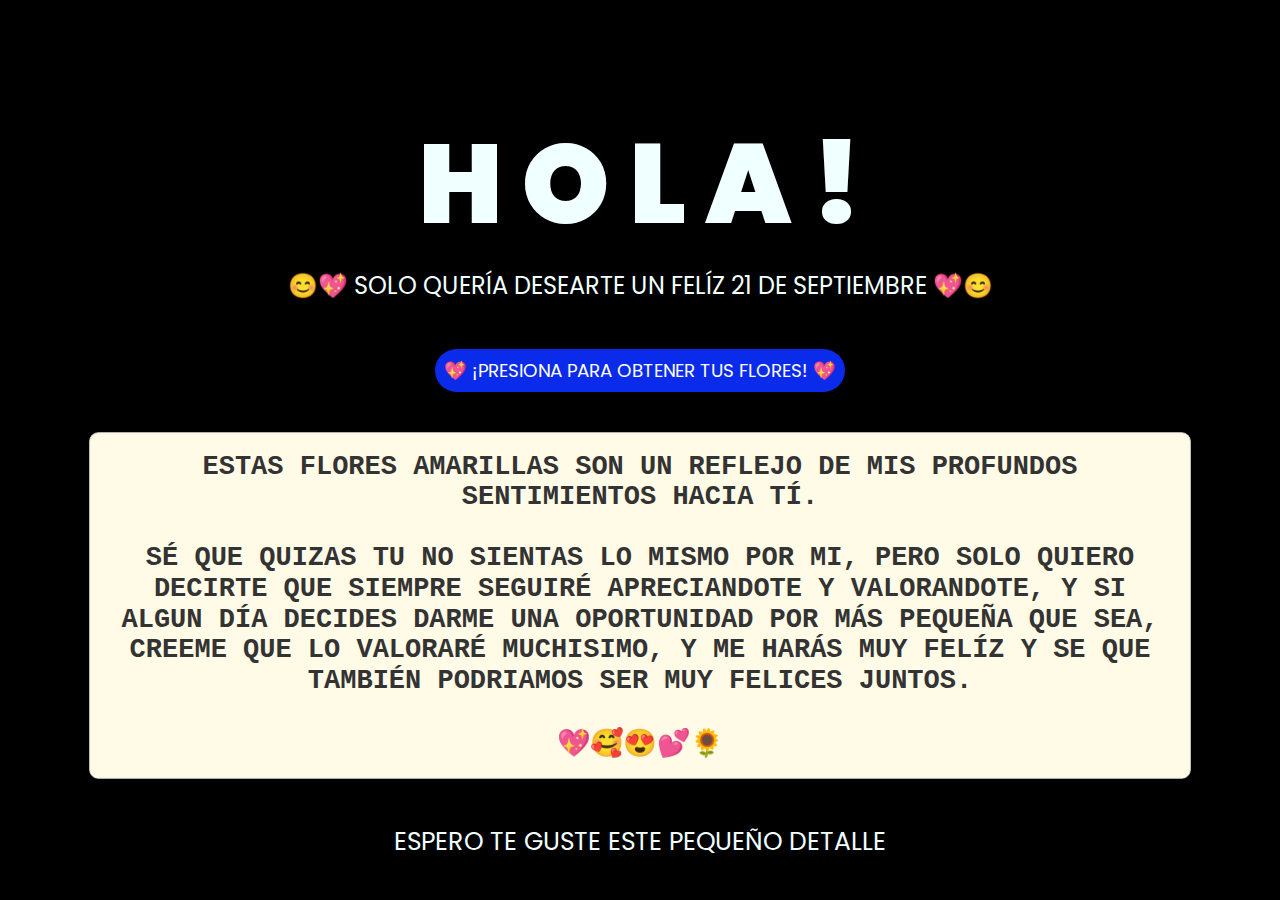
<file: index.html>
<!DOCTYPE html>
<html lang="es">

<head>
    <meta charset="UTF-8">
    <meta http-equiv="X-UA-Compatible" content="IE=edge">
    <meta name="viewport" content="width=device-width, initial-scale=1.0">
    <link rel="stylesheet" href="css/style.css">
    <link rel="icon" href="img/flowers.png" type="image/x-icon">
    <title>Flowers</title>
</head>

<body>
    <div class="greetings">
        <span>H</span>
        <span>o</span>
        <span>l</span>
        <span>a</span>
        <span>!</span>
    </div>
    <div class="description">
        <span>😊💖 Solo Quería Desearte Un Felíz 21 De Septiembre 💖😊</span>
    </div>
    <br />
    <div class="button">
        <button class="botones">
            <a href="pagsec/flower.html" class="text-button" style="color: #fff;">💖 ¡Presiona Para Obtener Tus Flores! 💖</a>
        </button>
    </div>

    
    <p class="texto">
      Estas Flores Amarillas Son Un Reflejo De Mis Profundos Sentimientos
      Hacia Tí.
      <br /><br />
      Sé Que Quizas Tu No Sientas Lo Mismo Por Mi, Pero Solo Quiero Decirte
      Que Siempre Seguiré Apreciandote Y Valorandote, Y Si Algun Día Decides
      Darme Una Oportunidad Por Más Pequeña Que Sea, Creeme Que Lo Valoraré
      Muchisimo, Y Me Harás Muy Felíz Y Se Que También Podriamos Ser Muy
      Felices Juntos.
      <br /><br />
      💖🥰😍💕🌻
    </p>
    <!-- Créditos -->
    <div class="credits">
        <p>Espero Te Guste Este Pequeño Detalle</p>
    </div>
</body>

</html>
</file>
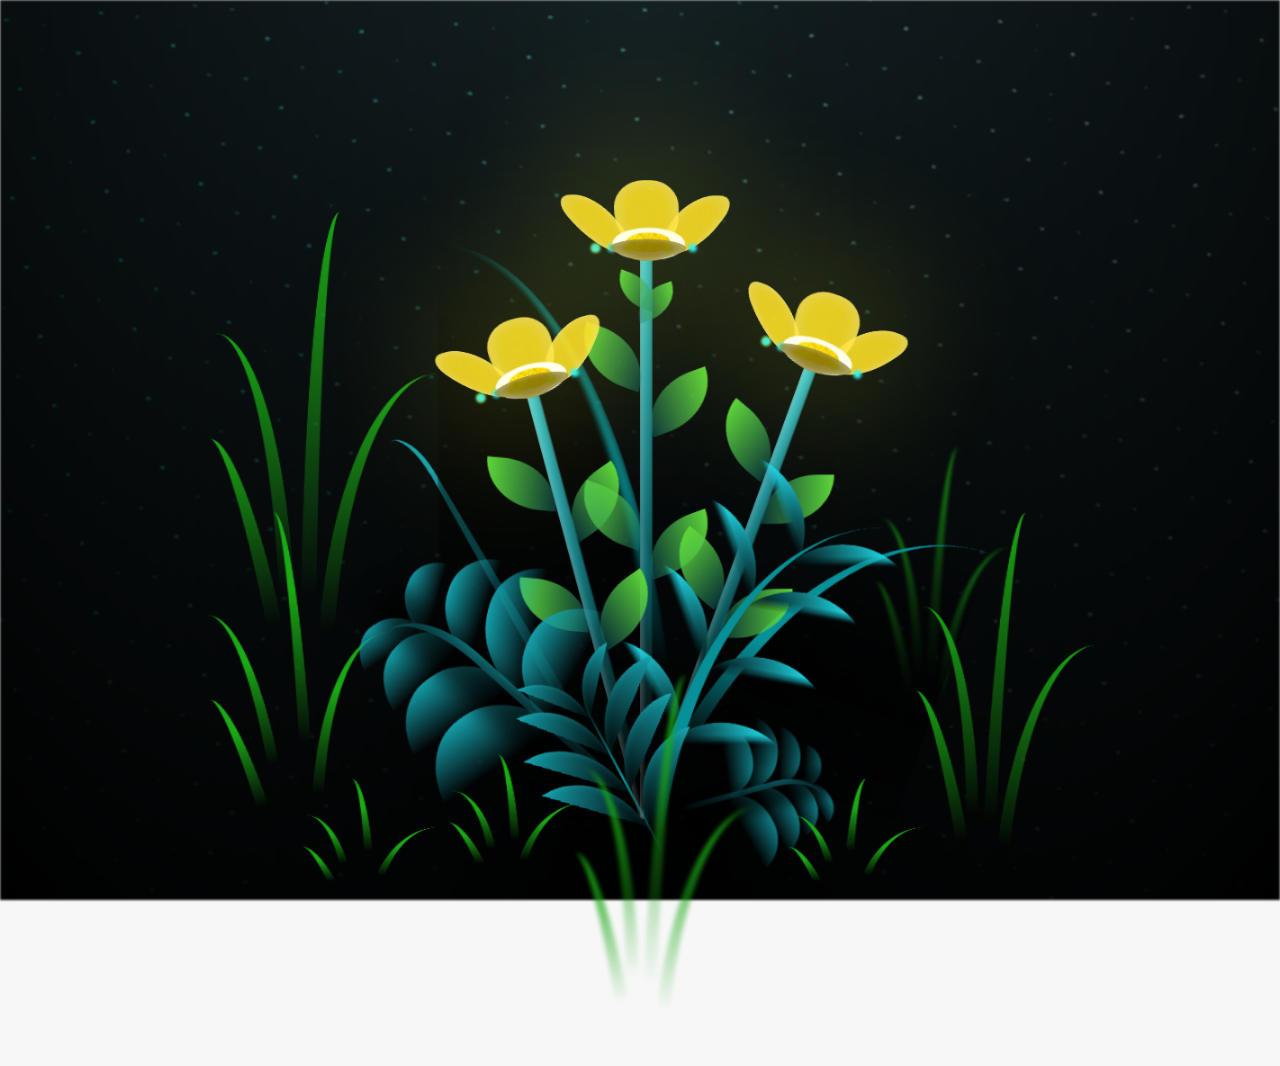
<file: flower.html>
<!DOCTYPE html>
<html lang="es">
  <head>
    <meta charset="UTF-8" />
    <meta http-equiv="X-UA-Compatible" content="IE=edge" />
    <meta name="viewport" content="width=device-width, initial-scale=1.0" />
    <link rel="stylesheet" href="css/main.css" />
    <link rel="icon" href="img/flowers.png" type="image/x-icon" />
    <title>Flowers</title>
  </head>
  <body class="container">
    <audio src="sound/ChristianBasso&HaienQiu-Flowers.mp3" autoplay></audio>
    <div id="lyrics"></div>
      <h1 class="titulo">
        Estas Flores Son Para Ti 💖🥰😍💕🌻
      </h1>
    <div class="night"></div>
    <div class="flowers">
      <div class="flower flower--1">
        <div class="flower__leafs flower__leafs--1">
          <div class="flower__leaf flower__leaf--1"></div>
          <div class="flower__leaf flower__leaf--2"></div>
          <div class="flower__leaf flower__leaf--3"></div>
          <div class="flower__leaf flower__leaf--4"></div>
          <div class="flower__white-circle"></div>

          <div class="flower__light flower__light--1"></div>
          <div class="flower__light flower__light--2"></div>
          <div class="flower__light flower__light--3"></div>
          <div class="flower__light flower__light--4"></div>
          <div class="flower__light flower__light--5"></div>
          <div class="flower__light flower__light--6"></div>
          <div class="flower__light flower__light--7"></div>
          <div class="flower__light flower__light--8"></div>
        </div>
        <div class="flower__line">
          <div class="flower__line__leaf flower__line__leaf--1"></div>
          <div class="flower__line__leaf flower__line__leaf--2"></div>
          <div class="flower__line__leaf flower__line__leaf--3"></div>
          <div class="flower__line__leaf flower__line__leaf--4"></div>
          <div class="flower__line__leaf flower__line__leaf--5"></div>
          <div class="flower__line__leaf flower__line__leaf--6"></div>
        </div>
      </div>

      <div class="flower flower--2">
        <div class="flower__leafs flower__leafs--2">
          <div class="flower__leaf flower__leaf--1"></div>
          <div class="flower__leaf flower__leaf--2"></div>
          <div class="flower__leaf flower__leaf--3"></div>
          <div class="flower__leaf flower__leaf--4"></div>
          <div class="flower__white-circle"></div>

          <div class="flower__light flower__light--1"></div>
          <div class="flower__light flower__light--2"></div>
          <div class="flower__light flower__light--3"></div>
          <div class="flower__light flower__light--4"></div>
          <div class="flower__light flower__light--5"></div>
          <div class="flower__light flower__light--6"></div>
          <div class="flower__light flower__light--7"></div>
          <div class="flower__light flower__light--8"></div>
        </div>
        <div class="flower__line">
          <div class="flower__line__leaf flower__line__leaf--1"></div>
          <div class="flower__line__leaf flower__line__leaf--2"></div>
          <div class="flower__line__leaf flower__line__leaf--3"></div>
          <div class="flower__line__leaf flower__line__leaf--4"></div>
        </div>
      </div>

      <div class="flower flower--3">
        <div class="flower__leafs flower__leafs--3">
          <div class="flower__leaf flower__leaf--1"></div>
          <div class="flower__leaf flower__leaf--2"></div>
          <div class="flower__leaf flower__leaf--3"></div>
          <div class="flower__leaf flower__leaf--4"></div>
          <div class="flower__white-circle"></div>

          <div class="flower__light flower__light--1"></div>
          <div class="flower__light flower__light--2"></div>
          <div class="flower__light flower__light--3"></div>
          <div class="flower__light flower__light--4"></div>
          <div class="flower__light flower__light--5"></div>
          <div class="flower__light flower__light--6"></div>
          <div class="flower__light flower__light--7"></div>
          <div class="flower__light flower__light--8"></div>
        </div>
        <div class="flower__line">
          <div class="flower__line__leaf flower__line__leaf--1"></div>
          <div class="flower__line__leaf flower__line__leaf--2"></div>
          <div class="flower__line__leaf flower__line__leaf--3"></div>
          <div class="flower__line__leaf flower__line__leaf--4"></div>
        </div>
      </div>

      <div class="grow-ans" style="--d: 1.2s">
        <div class="flower__g-long">
          <div class="flower__g-long__top"></div>
          <div class="flower__g-long__bottom"></div>
        </div>
      </div>

      <div class="growing-grass">
        <div class="flower__grass flower__grass--1">
          <div class="flower__grass--top"></div>
          <div class="flower__grass--bottom"></div>
          <div class="flower__grass__leaf flower__grass__leaf--1"></div>
          <div class="flower__grass__leaf flower__grass__leaf--2"></div>
          <div class="flower__grass__leaf flower__grass__leaf--3"></div>
          <div class="flower__grass__leaf flower__grass__leaf--4"></div>
          <div class="flower__grass__leaf flower__grass__leaf--5"></div>
          <div class="flower__grass__leaf flower__grass__leaf--6"></div>
          <div class="flower__grass__leaf flower__grass__leaf--7"></div>
          <div class="flower__grass__leaf flower__grass__leaf--8"></div>
          <div class="flower__grass__overlay"></div>
        </div>
      </div>

      <div class="growing-grass">
        <div class="flower__grass flower__grass--2">
          <div class="flower__grass--top"></div>
          <div class="flower__grass--bottom"></div>
          <div class="flower__grass__leaf flower__grass__leaf--1"></div>
          <div class="flower__grass__leaf flower__grass__leaf--2"></div>
          <div class="flower__grass__leaf flower__grass__leaf--3"></div>
          <div class="flower__grass__leaf flower__grass__leaf--4"></div>
          <div class="flower__grass__leaf flower__grass__leaf--5"></div>
          <div class="flower__grass__leaf flower__grass__leaf--6"></div>
          <div class="flower__grass__leaf flower__grass__leaf--7"></div>
          <div class="flower__grass__leaf flower__grass__leaf--8"></div>
          <div class="flower__grass__overlay"></div>
        </div>
      </div>

      <div class="grow-ans" style="--d: 2.4s">
        <div class="flower__g-right flower__g-right--1">
          <div class="leaf"></div>
        </div>
      </div>

      <div class="grow-ans" style="--d: 2.8s">
        <div class="flower__g-right flower__g-right--2">
          <div class="leaf"></div>
        </div>
      </div>

      <div class="grow-ans" style="--d: 2.8s">
        <div class="flower__g-front">
          <div
            class="flower__g-front__leaf-wrapper flower__g-front__leaf-wrapper--1"
          >
            <div class="flower__g-front__leaf"></div>
          </div>
          <div
            class="flower__g-front__leaf-wrapper flower__g-front__leaf-wrapper--2"
          >
            <div class="flower__g-front__leaf"></div>
          </div>
          <div
            class="flower__g-front__leaf-wrapper flower__g-front__leaf-wrapper--3"
          >
            <div class="flower__g-front__leaf"></div>
          </div>
          <div
            class="flower__g-front__leaf-wrapper flower__g-front__leaf-wrapper--4"
          >
            <div class="flower__g-front__leaf"></div>
          </div>
          <div
            class="flower__g-front__leaf-wrapper flower__g-front__leaf-wrapper--5"
          >
            <div class="flower__g-front__leaf"></div>
          </div>
          <div
            class="flower__g-front__leaf-wrapper flower__g-front__leaf-wrapper--6"
          >
            <div class="flower__g-front__leaf"></div>
          </div>
          <div
            class="flower__g-front__leaf-wrapper flower__g-front__leaf-wrapper--7"
          >
            <div class="flower__g-front__leaf"></div>
          </div>
          <div
            class="flower__g-front__leaf-wrapper flower__g-front__leaf-wrapper--8"
          >
            <div class="flower__g-front__leaf"></div>
          </div>
          <div class="flower__g-front__line"></div>
        </div>
      </div>

      <div class="grow-ans" style="--d: 3.2s">
        <div class="flower__g-fr">
          <div class="leaf"></div>
          <div class="flower__g-fr__leaf flower__g-fr__leaf--1"></div>
          <div class="flower__g-fr__leaf flower__g-fr__leaf--2"></div>
          <div class="flower__g-fr__leaf flower__g-fr__leaf--3"></div>
          <div class="flower__g-fr__leaf flower__g-fr__leaf--4"></div>
          <div class="flower__g-fr__leaf flower__g-fr__leaf--5"></div>
          <div class="flower__g-fr__leaf flower__g-fr__leaf--6"></div>
          <div class="flower__g-fr__leaf flower__g-fr__leaf--7"></div>
          <div class="flower__g-fr__leaf flower__g-fr__leaf--8"></div>
        </div>
      </div>

      <div class="long-g long-g--0">
        <div class="grow-ans" style="--d: 3s">
          <div class="leaf leaf--0"></div>
        </div>
        <div class="grow-ans" style="--d: 2.2s">
          <div class="leaf leaf--1"></div>
        </div>
        <div class="grow-ans" style="--d: 3.4s">
          <div class="leaf leaf--2"></div>
        </div>
        <div class="grow-ans" style="--d: 3.6s">
          <div class="leaf leaf--3"></div>
        </div>
      </div>

      <div class="long-g long-g--1">
        <div class="grow-ans" style="--d: 3.6s">
          <div class="leaf leaf--0"></div>
        </div>
        <div class="grow-ans" style="--d: 3.8s">
          <div class="leaf leaf--1"></div>
        </div>
        <div class="grow-ans" style="--d: 4s">
          <div class="leaf leaf--2"></div>
        </div>
        <div class="grow-ans" style="--d: 4.2s">
          <div class="leaf leaf--3"></div>
        </div>
      </div>

      <div class="long-g long-g--2">
        <div class="grow-ans" style="--d: 4s">
          <div class="leaf leaf--0"></div>
        </div>
        <div class="grow-ans" style="--d: 4.2s">
          <div class="leaf leaf--1"></div>
        </div>
        <div class="grow-ans" style="--d: 4.4s">
          <div class="leaf leaf--2"></div>
        </div>
        <div class="grow-ans" style="--d: 4.6s">
          <div class="leaf leaf--3"></div>
        </div>
      </div>

      <div class="long-g long-g--3">
        <div class="grow-ans" style="--d: 4s">
          <div class="leaf leaf--0"></div>
        </div>
        <div class="grow-ans" style="--d: 4.2s">
          <div class="leaf leaf--1"></div>
        </div>
        <div class="grow-ans" style="--d: 3s">
          <div class="leaf leaf--2"></div>
        </div>
        <div class="grow-ans" style="--d: 3.6s">
          <div class="leaf leaf--3"></div>
        </div>
      </div>

      <div class="long-g long-g--4">
        <div class="grow-ans" style="--d: 4s">
          <div class="leaf leaf--0"></div>
        </div>
        <div class="grow-ans" style="--d: 4.2s">
          <div class="leaf leaf--1"></div>
        </div>
        <div class="grow-ans" style="--d: 3s">
          <div class="leaf leaf--2"></div>
        </div>
        <div class="grow-ans" style="--d: 3.6s">
          <div class="leaf leaf--3"></div>
        </div>
      </div>

      <div class="long-g long-g--5">
        <div class="grow-ans" style="--d: 4s">
          <div class="leaf leaf--0"></div>
        </div>
        <div class="grow-ans" style="--d: 4.2s">
          <div class="leaf leaf--1"></div>
        </div>
        <div class="grow-ans" style="--d: 3s">
          <div class="leaf leaf--2"></div>
        </div>
        <div class="grow-ans" style="--d: 3.6s">
          <div class="leaf leaf--3"></div>
        </div>
      </div>

      <div class="long-g long-g--6">
        <div class="grow-ans" style="--d: 4.2s">
          <div class="leaf leaf--0"></div>
        </div>
        <div class="grow-ans" style="--d: 4.4s">
          <div class="leaf leaf--1"></div>
        </div>
        <div class="grow-ans" style="--d: 4.6s">
          <div class="leaf leaf--2"></div>
        </div>
        <div class="grow-ans" style="--d: 4.8s">
          <div class="leaf leaf--3"></div>
        </div>
      </div>

      <div class="long-g long-g--7">
        <div class="grow-ans" style="--d: 3s">
          <div class="leaf leaf--0"></div>
        </div>
        <div class="grow-ans" style="--d: 3.2s">
          <div class="leaf leaf--1"></div>
        </div>
        <div class="grow-ans" style="--d: 3.5s">
          <div class="leaf leaf--2"></div>
        </div>
        <div class="grow-ans" style="--d: 3.6s">
          <div class="leaf leaf--3"></div>
        </div>
      </div>
    </div>
    <script src="anim.js"></script>
    <script src="main.js"></script>
  </body>
</html>
</file>
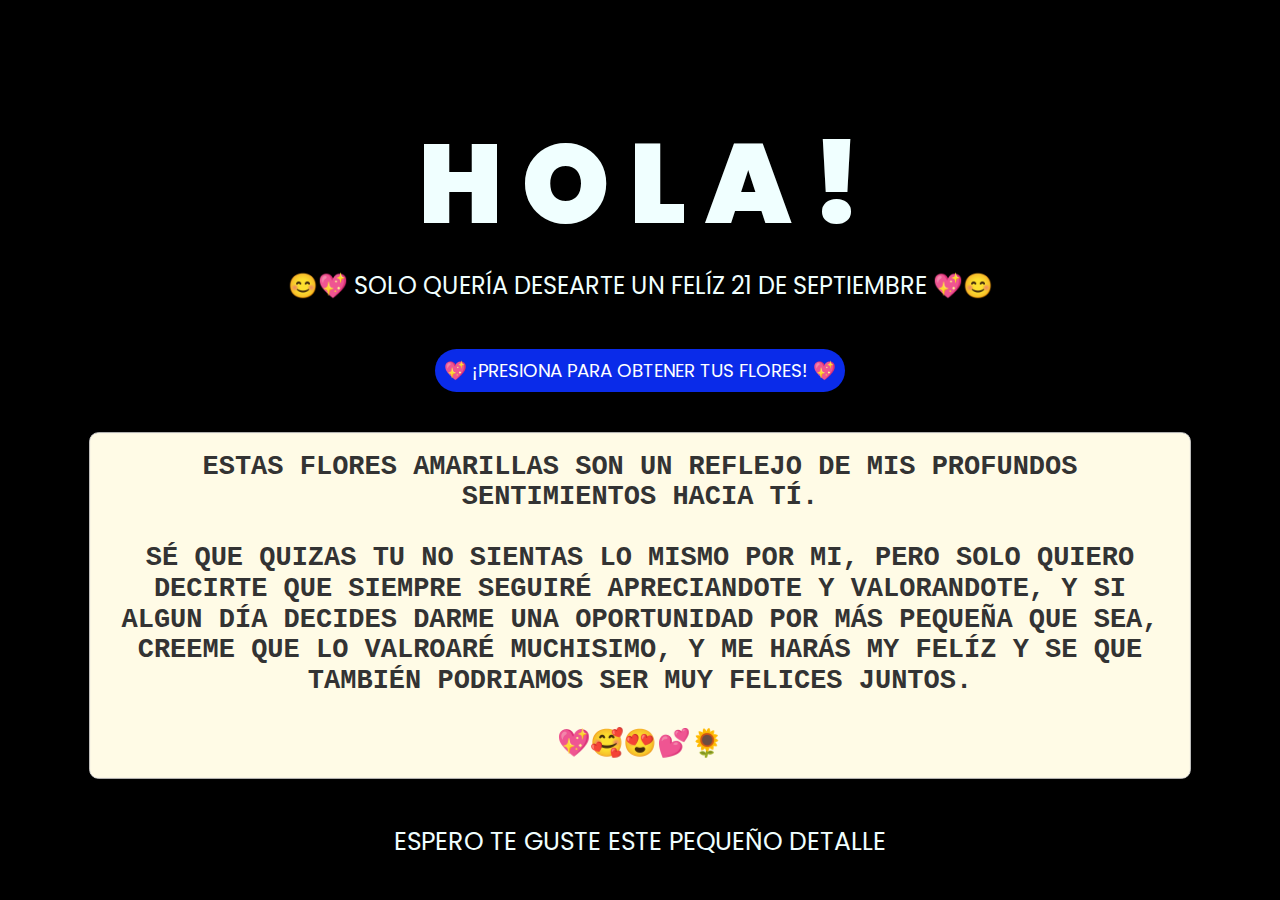
<file: main.html>
<!DOCTYPE html>
<html lang="es">

<head>
    <meta charset="UTF-8">
    <meta http-equiv="X-UA-Compatible" content="IE=edge">
    <meta name="viewport" content="width=device-width, initial-scale=1.0">
    <link rel="stylesheet" href="css/style.css">
    <link rel="icon" href="img/flowers.png" type="image/x-icon">
    <title>Flowers</title>
</head>

<body>
    <div class="greetings">
        <span>H</span>
        <span>o</span>
        <span>l</span>
        <span>a</span>
        <span>!</span>
    </div>
    <div class="description">
        <span>😊💖 Solo Quería Desearte Un Felíz 21 De Septiembre 💖😊</span>
    </div>
    <br />
    <div class="button">
        <button class="botones">
            <a href="flower.html" class="text-button" style="color: #fff;">💖 ¡Presiona Para Obtener Tus Flores! 💖</a>
        </button>
    </div>

    
    <p class="texto">
      Estas Flores Amarillas Son Un Reflejo De Mis Profundos Sentimientos
      Hacia Tí.
      <br /><br />
      Sé Que Quizas Tu No Sientas Lo Mismo Por Mi, Pero Solo Quiero Decirte
      Que Siempre Seguiré Apreciandote Y Valorandote, Y Si Algun Día Decides
      Darme Una Oportunidad Por Más Pequeña Que Sea, Creeme Que Lo Valroaré
      Muchisimo, Y Me Harás My Felíz Y Se Que También Podriamos Ser Muy
      Felices Juntos.
      <br /><br />
      💖🥰😍💕🌻
    </p>
    <!-- Créditos -->
    <div class="credits">
        <p>Espero Te Guste Este Pequeño Detalle</p>
    </div>
</body>

</html>
</file>
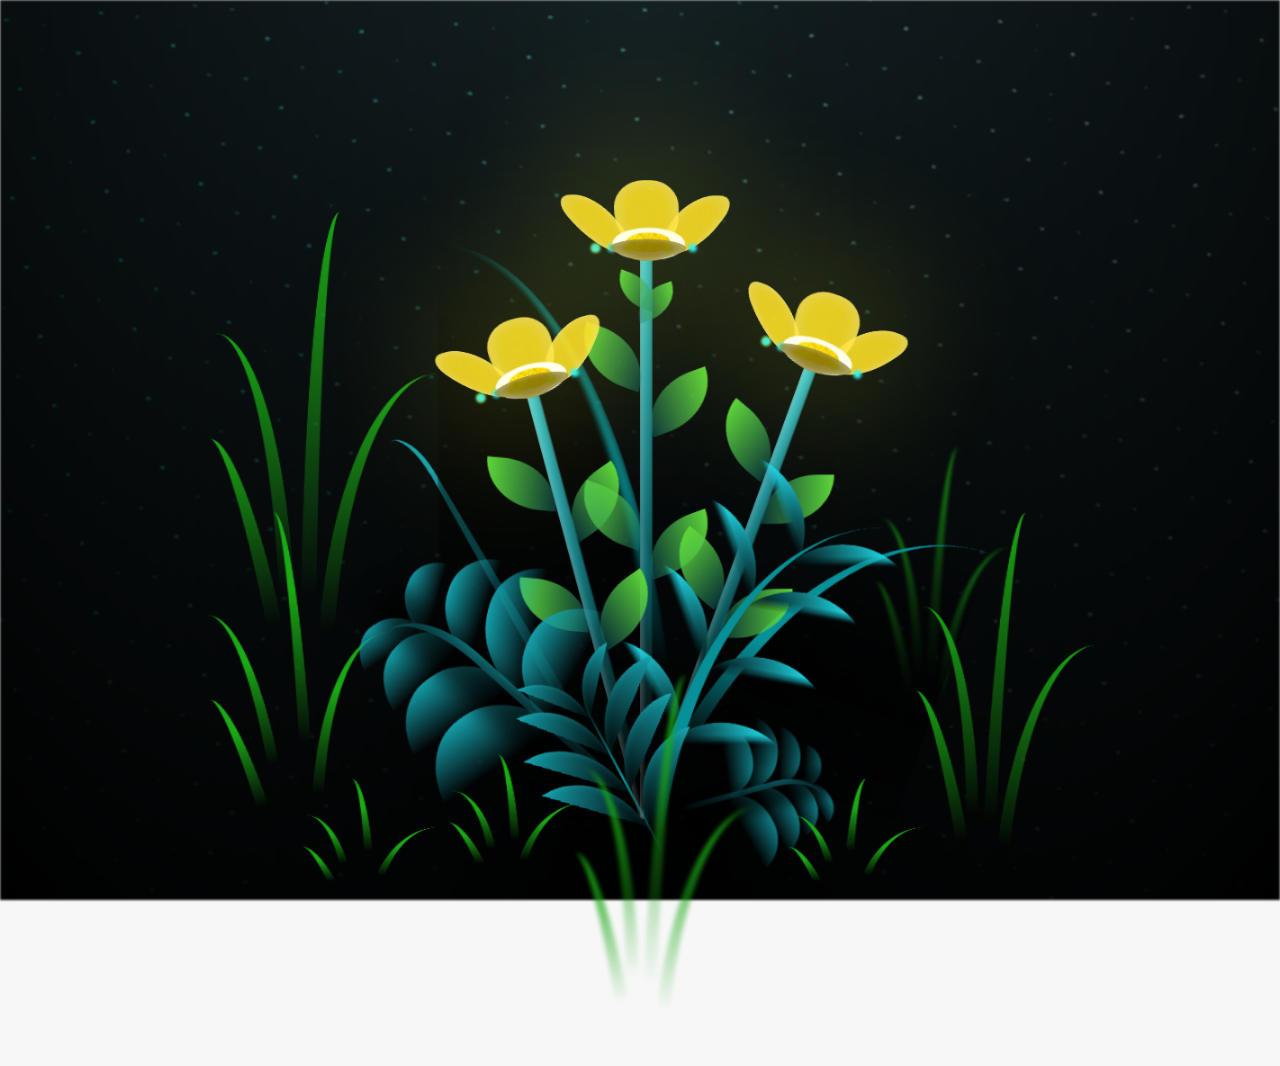
<file: pagsec/flower.html>
<!DOCTYPE html>
<html lang="es">
  <head>
    <meta charset="UTF-8" />
    <meta http-equiv="X-UA-Compatible" content="IE=edge" />
    <meta name="viewport" content="width=device-width, initial-scale=1.0" />
    <link rel="stylesheet" href="../css/main.css" />
    <link rel="icon" href="../img/flowers.png" type="image/x-icon" />
    <title>Flowers</title>
  </head>
  <body class="container">
    <audio src="../sound/ChristianBasso&HaienQiu-Flowers.mp3" autoplay></audio>
    <div id="lyrics"></div>
      <h1 class="titulo">
        Estas Flores Son Para Ti 💖🥰😍💕🌻
      </h1>
    <div class="night"></div>
    <div class="flowers">
      <div class="flower flower--1">
        <div class="flower__leafs flower__leafs--1">
          <div class="flower__leaf flower__leaf--1"></div>
          <div class="flower__leaf flower__leaf--2"></div>
          <div class="flower__leaf flower__leaf--3"></div>
          <div class="flower__leaf flower__leaf--4"></div>
          <div class="flower__white-circle"></div>

          <div class="flower__light flower__light--1"></div>
          <div class="flower__light flower__light--2"></div>
          <div class="flower__light flower__light--3"></div>
          <div class="flower__light flower__light--4"></div>
          <div class="flower__light flower__light--5"></div>
          <div class="flower__light flower__light--6"></div>
          <div class="flower__light flower__light--7"></div>
          <div class="flower__light flower__light--8"></div>
        </div>
        <div class="flower__line">
          <div class="flower__line__leaf flower__line__leaf--1"></div>
          <div class="flower__line__leaf flower__line__leaf--2"></div>
          <div class="flower__line__leaf flower__line__leaf--3"></div>
          <div class="flower__line__leaf flower__line__leaf--4"></div>
          <div class="flower__line__leaf flower__line__leaf--5"></div>
          <div class="flower__line__leaf flower__line__leaf--6"></div>
        </div>
      </div>

      <div class="flower flower--2">
        <div class="flower__leafs flower__leafs--2">
          <div class="flower__leaf flower__leaf--1"></div>
          <div class="flower__leaf flower__leaf--2"></div>
          <div class="flower__leaf flower__leaf--3"></div>
          <div class="flower__leaf flower__leaf--4"></div>
          <div class="flower__white-circle"></div>

          <div class="flower__light flower__light--1"></div>
          <div class="flower__light flower__light--2"></div>
          <div class="flower__light flower__light--3"></div>
          <div class="flower__light flower__light--4"></div>
          <div class="flower__light flower__light--5"></div>
          <div class="flower__light flower__light--6"></div>
          <div class="flower__light flower__light--7"></div>
          <div class="flower__light flower__light--8"></div>
        </div>
        <div class="flower__line">
          <div class="flower__line__leaf flower__line__leaf--1"></div>
          <div class="flower__line__leaf flower__line__leaf--2"></div>
          <div class="flower__line__leaf flower__line__leaf--3"></div>
          <div class="flower__line__leaf flower__line__leaf--4"></div>
        </div>
      </div>

      <div class="flower flower--3">
        <div class="flower__leafs flower__leafs--3">
          <div class="flower__leaf flower__leaf--1"></div>
          <div class="flower__leaf flower__leaf--2"></div>
          <div class="flower__leaf flower__leaf--3"></div>
          <div class="flower__leaf flower__leaf--4"></div>
          <div class="flower__white-circle"></div>

          <div class="flower__light flower__light--1"></div>
          <div class="flower__light flower__light--2"></div>
          <div class="flower__light flower__light--3"></div>
          <div class="flower__light flower__light--4"></div>
          <div class="flower__light flower__light--5"></div>
          <div class="flower__light flower__light--6"></div>
          <div class="flower__light flower__light--7"></div>
          <div class="flower__light flower__light--8"></div>
        </div>
        <div class="flower__line">
          <div class="flower__line__leaf flower__line__leaf--1"></div>
          <div class="flower__line__leaf flower__line__leaf--2"></div>
          <div class="flower__line__leaf flower__line__leaf--3"></div>
          <div class="flower__line__leaf flower__line__leaf--4"></div>
        </div>
      </div>

      <div class="grow-ans" style="--d: 1.2s">
        <div class="flower__g-long">
          <div class="flower__g-long__top"></div>
          <div class="flower__g-long__bottom"></div>
        </div>
      </div>

      <div class="growing-grass">
        <div class="flower__grass flower__grass--1">
          <div class="flower__grass--top"></div>
          <div class="flower__grass--bottom"></div>
          <div class="flower__grass__leaf flower__grass__leaf--1"></div>
          <div class="flower__grass__leaf flower__grass__leaf--2"></div>
          <div class="flower__grass__leaf flower__grass__leaf--3"></div>
          <div class="flower__grass__leaf flower__grass__leaf--4"></div>
          <div class="flower__grass__leaf flower__grass__leaf--5"></div>
          <div class="flower__grass__leaf flower__grass__leaf--6"></div>
          <div class="flower__grass__leaf flower__grass__leaf--7"></div>
          <div class="flower__grass__leaf flower__grass__leaf--8"></div>
          <div class="flower__grass__overlay"></div>
        </div>
      </div>

      <div class="growing-grass">
        <div class="flower__grass flower__grass--2">
          <div class="flower__grass--top"></div>
          <div class="flower__grass--bottom"></div>
          <div class="flower__grass__leaf flower__grass__leaf--1"></div>
          <div class="flower__grass__leaf flower__grass__leaf--2"></div>
          <div class="flower__grass__leaf flower__grass__leaf--3"></div>
          <div class="flower__grass__leaf flower__grass__leaf--4"></div>
          <div class="flower__grass__leaf flower__grass__leaf--5"></div>
          <div class="flower__grass__leaf flower__grass__leaf--6"></div>
          <div class="flower__grass__leaf flower__grass__leaf--7"></div>
          <div class="flower__grass__leaf flower__grass__leaf--8"></div>
          <div class="flower__grass__overlay"></div>
        </div>
      </div>

      <div class="grow-ans" style="--d: 2.4s">
        <div class="flower__g-right flower__g-right--1">
          <div class="leaf"></div>
        </div>
      </div>

      <div class="grow-ans" style="--d: 2.8s">
        <div class="flower__g-right flower__g-right--2">
          <div class="leaf"></div>
        </div>
      </div>

      <div class="grow-ans" style="--d: 2.8s">
        <div class="flower__g-front">
          <div
            class="flower__g-front__leaf-wrapper flower__g-front__leaf-wrapper--1"
          >
            <div class="flower__g-front__leaf"></div>
          </div>
          <div
            class="flower__g-front__leaf-wrapper flower__g-front__leaf-wrapper--2"
          >
            <div class="flower__g-front__leaf"></div>
          </div>
          <div
            class="flower__g-front__leaf-wrapper flower__g-front__leaf-wrapper--3"
          >
            <div class="flower__g-front__leaf"></div>
          </div>
          <div
            class="flower__g-front__leaf-wrapper flower__g-front__leaf-wrapper--4"
          >
            <div class="flower__g-front__leaf"></div>
          </div>
          <div
            class="flower__g-front__leaf-wrapper flower__g-front__leaf-wrapper--5"
          >
            <div class="flower__g-front__leaf"></div>
          </div>
          <div
            class="flower__g-front__leaf-wrapper flower__g-front__leaf-wrapper--6"
          >
            <div class="flower__g-front__leaf"></div>
          </div>
          <div
            class="flower__g-front__leaf-wrapper flower__g-front__leaf-wrapper--7"
          >
            <div class="flower__g-front__leaf"></div>
          </div>
          <div
            class="flower__g-front__leaf-wrapper flower__g-front__leaf-wrapper--8"
          >
            <div class="flower__g-front__leaf"></div>
          </div>
          <div class="flower__g-front__line"></div>
        </div>
      </div>

      <div class="grow-ans" style="--d: 3.2s">
        <div class="flower__g-fr">
          <div class="leaf"></div>
          <div class="flower__g-fr__leaf flower__g-fr__leaf--1"></div>
          <div class="flower__g-fr__leaf flower__g-fr__leaf--2"></div>
          <div class="flower__g-fr__leaf flower__g-fr__leaf--3"></div>
          <div class="flower__g-fr__leaf flower__g-fr__leaf--4"></div>
          <div class="flower__g-fr__leaf flower__g-fr__leaf--5"></div>
          <div class="flower__g-fr__leaf flower__g-fr__leaf--6"></div>
          <div class="flower__g-fr__leaf flower__g-fr__leaf--7"></div>
          <div class="flower__g-fr__leaf flower__g-fr__leaf--8"></div>
        </div>
      </div>

      <div class="long-g long-g--0">
        <div class="grow-ans" style="--d: 3s">
          <div class="leaf leaf--0"></div>
        </div>
        <div class="grow-ans" style="--d: 2.2s">
          <div class="leaf leaf--1"></div>
        </div>
        <div class="grow-ans" style="--d: 3.4s">
          <div class="leaf leaf--2"></div>
        </div>
        <div class="grow-ans" style="--d: 3.6s">
          <div class="leaf leaf--3"></div>
        </div>
      </div>

      <div class="long-g long-g--1">
        <div class="grow-ans" style="--d: 3.6s">
          <div class="leaf leaf--0"></div>
        </div>
        <div class="grow-ans" style="--d: 3.8s">
          <div class="leaf leaf--1"></div>
        </div>
        <div class="grow-ans" style="--d: 4s">
          <div class="leaf leaf--2"></div>
        </div>
        <div class="grow-ans" style="--d: 4.2s">
          <div class="leaf leaf--3"></div>
        </div>
      </div>

      <div class="long-g long-g--2">
        <div class="grow-ans" style="--d: 4s">
          <div class="leaf leaf--0"></div>
        </div>
        <div class="grow-ans" style="--d: 4.2s">
          <div class="leaf leaf--1"></div>
        </div>
        <div class="grow-ans" style="--d: 4.4s">
          <div class="leaf leaf--2"></div>
        </div>
        <div class="grow-ans" style="--d: 4.6s">
          <div class="leaf leaf--3"></div>
        </div>
      </div>

      <div class="long-g long-g--3">
        <div class="grow-ans" style="--d: 4s">
          <div class="leaf leaf--0"></div>
        </div>
        <div class="grow-ans" style="--d: 4.2s">
          <div class="leaf leaf--1"></div>
        </div>
        <div class="grow-ans" style="--d: 3s">
          <div class="leaf leaf--2"></div>
        </div>
        <div class="grow-ans" style="--d: 3.6s">
          <div class="leaf leaf--3"></div>
        </div>
      </div>

      <div class="long-g long-g--4">
        <div class="grow-ans" style="--d: 4s">
          <div class="leaf leaf--0"></div>
        </div>
        <div class="grow-ans" style="--d: 4.2s">
          <div class="leaf leaf--1"></div>
        </div>
        <div class="grow-ans" style="--d: 3s">
          <div class="leaf leaf--2"></div>
        </div>
        <div class="grow-ans" style="--d: 3.6s">
          <div class="leaf leaf--3"></div>
        </div>
      </div>

      <div class="long-g long-g--5">
        <div class="grow-ans" style="--d: 4s">
          <div class="leaf leaf--0"></div>
        </div>
        <div class="grow-ans" style="--d: 4.2s">
          <div class="leaf leaf--1"></div>
        </div>
        <div class="grow-ans" style="--d: 3s">
          <div class="leaf leaf--2"></div>
        </div>
        <div class="grow-ans" style="--d: 3.6s">
          <div class="leaf leaf--3"></div>
        </div>
      </div>

      <div class="long-g long-g--6">
        <div class="grow-ans" style="--d: 4.2s">
          <div class="leaf leaf--0"></div>
        </div>
        <div class="grow-ans" style="--d: 4.4s">
          <div class="leaf leaf--1"></div>
        </div>
        <div class="grow-ans" style="--d: 4.6s">
          <div class="leaf leaf--2"></div>
        </div>
        <div class="grow-ans" style="--d: 4.8s">
          <div class="leaf leaf--3"></div>
        </div>
      </div>

      <div class="long-g long-g--7">
        <div class="grow-ans" style="--d: 3s">
          <div class="leaf leaf--0"></div>
        </div>
        <div class="grow-ans" style="--d: 3.2s">
          <div class="leaf leaf--1"></div>
        </div>
        <div class="grow-ans" style="--d: 3.5s">
          <div class="leaf leaf--2"></div>
        </div>
        <div class="grow-ans" style="--d: 3.6s">
          <div class="leaf leaf--3"></div>
        </div>
      </div>
    </div>
    <script src="../js/anim.js"></script>
    <script src="../js/main.js"></script>
  </body>
</html>
</file>
<file: css/style.css>
@import url('https://fonts.googleapis.com/css2?family=Poppins:ital,wght@0,500;1,900&display=swap');
*{
    font-family: 'Poppins',cursive;
}
@media screen and (max-width:600px){
    .greetings{
        display: block;
        font-size: 4rem;
        font-weight: 800;
        text-align: center;
    }
    .description{
        font-size: 2rem;
    }
    
    .button a{
        font-size: 1rem;
    }
    body{
        scale: 80%;
        position: inherit;
        display: flex;
        align-items: center;
        height: 25vh;
    }
    .greetings{
        font-size: 4rem;
        font-weight: 900;
        text-transform: uppercase;
        scale: 125%;
    }
    .button a{
        text-transform: uppercase;
        text-decoration: none;
        font-size: 0.8rem;
        color: #111;
    }
    .button {
        scale: 100%;
    }
    .description{
        font-size: 2rem;
        margin-bottom: 40px;
        margin-top: 40px;
        text-align: center;
        text-transform: uppercase;
    }
    .texto {
        font-size: 20px;
        font-weight: bold;
        text-transform: uppercase;
    }
    .credits{
        font-size: 15px;
        text-transform: uppercase;
        text-align: center;
        scale: 125%;
    }
}
@media only screen and (min-width: 601px) {
    body {
        margin-top: 100px;
    }
    .texto {
        scale: 90%;
        font-size: 30px;
        font-weight: bold;
        text-transform: uppercase;
    }
    .credits{
        font-size: 25px;
        text-transform: uppercase;
        text-align: center;
    }
    .greetings{
        font-size: 7rem;
        font-weight: 900;
        text-transform: uppercase;
        text-align: center;
    }
    .button a{
        text-decoration: none;
        font-size: 1.15rem;
        color: #111;
        text-transform: uppercase;
    }
    .description{
        font-size: 1.5rem;
        margin-bottom: 20px;
        text-transform: uppercase;
        text-align: center;
    }
}
body{
    color: azure;
    flex-direction: column;
    background-color: black;
}
.texto {
    display: flex;
    position: relative;
    background-color: #f9f9f97a;
    border: 1px solid #ddd;
    padding: 20px;
    margin: 20px;
    border-radius: 10px;
    color: #333;
    font-family: 'Courier New', Courier, monospace;
    background-color: #fffbe6;
    text-align: center;
}
.botones a:focus{
    background-color: rgb(50, 194, 194);
}
.greetings > span{
    animation: glow 2.5s ease-in-out infinite;
}
@keyframes glow{
    0%, 100%{
        color: #fff;
        text-shadow: 0 0 12px #39c6d6, 0 0 50px #39c6d6, 0 0 100px #39c6d6;
    }
    10%, 90%{
        color: #111;
        text-shadow: none;
    }
}
.greetings > span:nth-child(2){
    animation-delay: .2s ;
}
.greetings > span:nth-child(3){
    animation-delay: .4s ;
}
.greetings > span:nth-child(4){
    animation-delay: .6s;
}
.greetings > span:nth-child(5){
    animation-delay: .8s;
}
.greetings > span:nth-child(6){
    animation-delay: 1s;
}
.botones{
    padding: 9px;
    border-radius: 80px;
    background-color: transparent;
    border: none;
}
.botones a{
    background-color: #0a2be9;
    padding: 9px;
    border-radius: 80px;
    -webkit-border-radius: 80px;
    -moz-border-radius: 80px;
    -ms-border-radius: 80px;
    -o-border-radius: 80px;

}
.button{
    margin-bottom: 20px;
    text-align: center;
}
</file>
<file: css/main.css>
*,
*::after,
*::before {
  padding: 0;
  margin: 0;
  box-sizing: border-box;
}

:root {
  --dark-color: #000;
}

html {
  width: 100vw;
  height: 100vh;
  margin: 0;
  padding: 0;
  display: flex;
  flex-direction: column;
}
body {
  display: flex;
  align-items: flex-end;
  justify-content: center;
  min-height: 100vh;
  background-color: var(--dark-color);
  overflow: hidden;
  perspective: 1000px;
}
#lyrics {
  font-size: 28px;
  font-family: "Franklin Gothic Medium", "Arial Narrow", Arial, sans-serif;
  color: white;
  position: absolute;
  margin-bottom: 20%;
  z-index: 1;
  font-weight: bold;
  letter-spacing: 4px;
}
@media only screen and (max-width: 600px) {
  #lyrics {
    font-size: 14px; /* Reduce el tamaño del texto para dispositivos más pequeños */
    margin-bottom: 20px; /* Ajusta el margen inferior */
    letter-spacing: 1px; /* Ajusta el espaciado entre letras */
  }
  .flowers {
    scale: 80%;
  }
  .titulo {
    margin-bottom: 600px;
  }
}
@media only screen and (min-width: 601px) {
  .titulo {
    margin-bottom: 850px; /* Ajusta el margen inferior para pantallas grandes */
  }
  #lyrics {
    margin-bottom: 10px;
  }
}
.titulo {
  font-family: 'Lobster', cursive;
  color: white;
  position: absolute;
  font-weight: bold;
  letter-spacing: 10px;
  opacity: 0;
  animation: fadeIn 3s ease-in-out forwards;
  text-align: center;
}

@keyframes fadeIn {
  from {
    opacity: 0;
  }
  to {
    opacity: 1;
  }
}

.night {
  z-index: -1;
  position: absolute;
  left: 50%;
  top: 0;
  transform: translateX(-50%);
  width: 100%;
  height: 100%;
  filter: blur(0.1vmin);
  background-image: radial-gradient(
      ellipse at top,
      transparent 0%,
      var(--dark-color)
    ),
    radial-gradient(
      ellipse at bottom,
      var(--dark-color),
      rgba(145, 233, 255, 0.2)
    ),
    repeating-linear-gradient(
      220deg,
      rgb(0, 0, 0) 0px,
      rgb(0, 0, 0) 19px,
      transparent 19px,
      transparent 22px
    ),
    repeating-linear-gradient(
      189deg,
      rgb(0, 0, 0) 0px,
      rgb(0, 0, 0) 19px,
      transparent 19px,
      transparent 22px
    ),
    repeating-linear-gradient(
      148deg,
      rgb(0, 0, 0) 0px,
      rgb(0, 0, 0) 19px,
      transparent 19px,
      transparent 22px
    ),
    linear-gradient(90deg, rgb(0, 255, 250), rgb(240, 240, 240));
}

.flowers {
  position: relative;
  transform: scale(0.9);
  /*margin-bottom: 100px;
  */
}

@media only screen and (max-width: 600px) {
  /* Estilos específicos para dispositivos con un ancho máximo de 600px */
  .flowers {
    font-size: 14px;
    margin-bottom: 35%;
    letter-spacing: 3px;
    transform: scale(1);
  }
}

.flower {
  position: absolute;
  bottom: 10vmin;
  transform-origin: bottom center;
  z-index: 10;
  --fl-speed: 0.8s;
}
.flower--1 {
  -webkit-animation: moving-flower-1 4s linear infinite;
  animation: moving-flower-1 4s linear infinite;
}
.flower--1 .flower__line {
  height: 70vmin;
  -webkit-animation-delay: 0.3s;
  animation-delay: 0.3s;
}
.flower--1 .flower__line__leaf--1 {
  -webkit-animation: blooming-leaf-right var(--fl-speed) 1.6s backwards;
  animation: blooming-leaf-right var(--fl-speed) 1.6s backwards;
}
.flower--1 .flower__line__leaf--2 {
  -webkit-animation: blooming-leaf-right var(--fl-speed) 1.4s backwards;
  animation: blooming-leaf-right var(--fl-speed) 1.4s backwards;
}
.flower--1 .flower__line__leaf--3 {
  -webkit-animation: blooming-leaf-left var(--fl-speed) 1.2s backwards;
  animation: blooming-leaf-left var(--fl-speed) 1.2s backwards;
}
.flower--1 .flower__line__leaf--4 {
  -webkit-animation: blooming-leaf-left var(--fl-speed) 1s backwards;
  animation: blooming-leaf-left var(--fl-speed) 1s backwards;
}
.flower--1 .flower__line__leaf--5 {
  -webkit-animation: blooming-leaf-right var(--fl-speed) 1.8s backwards;
  animation: blooming-leaf-right var(--fl-speed) 1.8s backwards;
}
.flower--1 .flower__line__leaf--6 {
  -webkit-animation: blooming-leaf-left var(--fl-speed) 2s backwards;
  animation: blooming-leaf-left var(--fl-speed) 2s backwards;
}
.flower--2 {
  left: 50%;
  transform: rotate(20deg);
  -webkit-animation: moving-flower-2 4s linear infinite;
  animation: moving-flower-2 4s linear infinite;
}
.flower--2 .flower__line {
  height: 60vmin;
  -webkit-animation-delay: 0.6s;
  animation-delay: 0.6s;
}
.flower--2 .flower__line__leaf--1 {
  -webkit-animation: blooming-leaf-right var(--fl-speed) 1.9s backwards;
  animation: blooming-leaf-right var(--fl-speed) 1.9s backwards;
}
.flower--2 .flower__line__leaf--2 {
  -webkit-animation: blooming-leaf-right var(--fl-speed) 1.7s backwards;
  animation: blooming-leaf-right var(--fl-speed) 1.7s backwards;
}
.flower--2 .flower__line__leaf--3 {
  -webkit-animation: blooming-leaf-left var(--fl-speed) 1.5s backwards;
  animation: blooming-leaf-left var(--fl-speed) 1.5s backwards;
}
.flower--2 .flower__line__leaf--4 {
  -webkit-animation: blooming-leaf-left var(--fl-speed) 1.3s backwards;
  animation: blooming-leaf-left var(--fl-speed) 1.3s backwards;
}
.flower--3 {
  left: 50%;
  transform: rotate(-15deg);
  -webkit-animation: moving-flower-3 4s linear infinite;
  animation: moving-flower-3 4s linear infinite;
}
.flower--3 .flower__line {
  -webkit-animation-delay: 0.9s;
  animation-delay: 0.9s;
}
.flower--3 .flower__line__leaf--1 {
  -webkit-animation: blooming-leaf-right var(--fl-speed) 2.5s backwards;
  animation: blooming-leaf-right var(--fl-speed) 2.5s backwards;
}
.flower--3 .flower__line__leaf--2 {
  -webkit-animation: blooming-leaf-right var(--fl-speed) 2.3s backwards;
  animation: blooming-leaf-right var(--fl-speed) 2.3s backwards;
}
.flower--3 .flower__line__leaf--3 {
  -webkit-animation: blooming-leaf-left var(--fl-speed) 2.1s backwards;
  animation: blooming-leaf-left var(--fl-speed) 2.1s backwards;
}
.flower--3 .flower__line__leaf--4 {
  -webkit-animation: blooming-leaf-left var(--fl-speed) 1.9s backwards;
  animation: blooming-leaf-left var(--fl-speed) 1.9s backwards;
}
.flower__leafs {
  position: relative;
  -webkit-animation: blooming-flower 2s backwards;
  animation: blooming-flower 2s backwards;
}
.flower__leafs--1 {
  -webkit-animation-delay: 1.1s;
  animation-delay: 1.1s;
}
.flower__leafs--2 {
  -webkit-animation-delay: 1.4s;
  animation-delay: 1.4s;
}
.flower__leafs--3 {
  -webkit-animation-delay: 1.7s;
  animation-delay: 1.7s;
}
.flower__leafs::after {
  content: "";
  position: absolute;
  left: 0;
  top: 0;
  transform: translate(-50%, -100%);
  width: 8vmin;
  height: 8vmin;
  background-color: #f9fd25;
  /* background-color: #fd2525; */
  filter: blur(10vmin);
}
.flower__leaf {
  position: absolute;
  bottom: 0;
  left: 50%;
  width: 8vmin;
  height: 11vmin;
  border-radius: 51% 49% 47% 53%/44% 45% 55% 69%;
  background-color: #253bfd;
  background-color: #fddd25;
  transform-origin: bottom center;
  opacity: 0.9;
  box-shadow: inset 0 0 2vmin rgba(255, 255, 255, 0.5);
}
.flower__leaf--1 {
  transform: translate(-10%, 1%) rotateY(40deg) rotateX(-50deg);
}
.flower__leaf--2 {
  transform: translate(-50%, -4%) rotateX(40deg);
}
.flower__leaf--3 {
  transform: translate(-90%, 0%) rotateY(45deg) rotateX(50deg);
}
.flower__leaf--4 {
  width: 8vmin;
  height: 8vmin;
  transform-origin: bottom left;
  border-radius: 4vmin 10vmin 4vmin 4vmin;
  transform: translate(0%, 18%) rotateX(70deg) rotate(-43deg);
  background-color: #7c6901;
  z-index: 1;
  opacity: 0.8;
}
.flower__white-circle {
  position: absolute;
  left: -3.5vmin;
  top: -3vmin;
  width: 9vmin;
  height: 4vmin;
  border-radius: 50%;
  background-color: #fff;
}
.flower__white-circle::after {
  content: "";
  position: absolute;
  left: 50%;
  top: 45%;
  transform: translate(-50%, -50%);
  width: 60%;
  height: 60%;
  border-radius: inherit;
  background-image: repeating-linear-gradient(
      135deg,
      rgba(0, 0, 0, 0.03) 0px,
      rgba(0, 0, 0, 0.03) 1px,
      transparent 1px,
      transparent 12px
    ),
    repeating-linear-gradient(
      45deg,
      rgba(0, 0, 0, 0.03) 0px,
      rgba(0, 0, 0, 0.03) 1px,
      transparent 1px,
      transparent 12px
    ),
    repeating-linear-gradient(
      67.5deg,
      rgba(0, 0, 0, 0.03) 0px,
      rgba(0, 0, 0, 0.03) 1px,
      transparent 1px,
      transparent 12px
    ),
    repeating-linear-gradient(
      135deg,
      rgba(0, 0, 0, 0.03) 0px,
      rgba(0, 0, 0, 0.03) 1px,
      transparent 1px,
      transparent 12px
    ),
    repeating-linear-gradient(
      45deg,
      rgba(0, 0, 0, 0.03) 0px,
      rgba(0, 0, 0, 0.03) 1px,
      transparent 1px,
      transparent 12px
    ),
    repeating-linear-gradient(
      112.5deg,
      rgba(0, 0, 0, 0.03) 0px,
      rgba(0, 0, 0, 0.03) 1px,
      transparent 1px,
      transparent 12px
    ),
    repeating-linear-gradient(
      112.5deg,
      rgba(0, 0, 0, 0.03) 0px,
      rgba(0, 0, 0, 0.03) 1px,
      transparent 1px,
      transparent 12px
    ),
    repeating-linear-gradient(
      45deg,
      rgba(0, 0, 0, 0.03) 0px,
      rgba(0, 0, 0, 0.03) 1px,
      transparent 1px,
      transparent 12px
    ),
    repeating-linear-gradient(
      22.5deg,
      rgba(0, 0, 0, 0.03) 0px,
      rgba(0, 0, 0, 0.03) 1px,
      transparent 1px,
      transparent 12px
    ),
    repeating-linear-gradient(
      45deg,
      rgba(0, 0, 0, 0.03) 0px,
      rgba(0, 0, 0, 0.03) 1px,
      transparent 1px,
      transparent 12px
    ),
    repeating-linear-gradient(
      22.5deg,
      rgba(0, 0, 0, 0.03) 0px,
      rgba(0, 0, 0, 0.03) 1px,
      transparent 1px,
      transparent 12px
    ),
    repeating-linear-gradient(
      135deg,
      rgba(0, 0, 0, 0.03) 0px,
      rgba(0, 0, 0, 0.03) 1px,
      transparent 1px,
      transparent 12px
    ),
    repeating-linear-gradient(
      157.5deg,
      rgba(0, 0, 0, 0.03) 0px,
      rgba(0, 0, 0, 0.03) 1px,
      transparent 1px,
      transparent 12px
    ),
    repeating-linear-gradient(
      67.5deg,
      rgba(0, 0, 0, 0.03) 0px,
      rgba(0, 0, 0, 0.03) 1px,
      transparent 1px,
      transparent 12px
    ),
    repeating-linear-gradient(
      67.5deg,
      rgba(0, 0, 0, 0.03) 0px,
      rgba(0, 0, 0, 0.03) 1px,
      transparent 1px,
      transparent 12px
    ),
    linear-gradient(90deg, rgb(255, 235, 18), rgb(255, 206, 0));
}
.flower__line {
  height: 55vmin;
  width: 1.5vmin;
  background-image: linear-gradient(
      to left,
      rgba(0, 0, 0, 0.2),
      transparent,
      rgba(255, 255, 255, 0.2)
    ),
    linear-gradient(to top, transparent 10%, #14757a, #39c6d6);
  box-shadow: inset 0 0 2px rgba(0, 0, 0, 0.5);
  -webkit-animation: grow-flower-tree 4s backwards;
  animation: grow-flower-tree 4s backwards;
}
.flower__line__leaf {
  --w: 7vmin;
  --h: calc(var(--w) + 2vmin);
  position: absolute;
  top: 20%;
  left: 90%;
  width: var(--w);
  height: var(--h);
  border-top-right-radius: var(--h);
  border-bottom-left-radius: var(--h);
  background-image: linear-gradient(to top, rgba(20, 117, 122, 0.4), #5ed639);
}
.flower__line__leaf--1 {
  transform: rotate(70deg) rotateY(30deg);
}
.flower__line__leaf--2 {
  top: 45%;
  transform: rotate(70deg) rotateY(30deg);
}
.flower__line__leaf--3,
.flower__line__leaf--4,
.flower__line__leaf--6 {
  border-top-right-radius: 0;
  border-bottom-left-radius: 0;
  border-top-left-radius: var(--h);
  border-bottom-right-radius: var(--h);
  left: -460%;
  top: 12%;
  transform: rotate(-70deg) rotateY(30deg);
}
.flower__line__leaf--4 {
  top: 40%;
}
.flower__line__leaf--5 {
  top: 0;
  transform-origin: left;
  transform: rotate(70deg) rotateY(30deg) scale(0.6);
}
.flower__line__leaf--6 {
  top: -2%;
  left: -450%;
  transform-origin: right;
  transform: rotate(-70deg) rotateY(30deg) scale(0.6);
}
.flower__light {
  position: absolute;
  bottom: 0vmin;
  width: 1vmin;
  height: 1vmin;
  background-color: rgb(255, 251, 0);
  border-radius: 50%;
  filter: blur(0.2vmin);
  -webkit-animation: light-ans 4s linear infinite backwards;
  animation: light-ans 4s linear infinite backwards;
}
.flower__light:nth-child(odd) {
  background-color: #23f0ff;
}
.flower__light--1 {
  left: -2vmin;
  -webkit-animation-delay: 1s;
  animation-delay: 1s;
}
.flower__light--2 {
  left: 3vmin;
  -webkit-animation-delay: 0.5s;
  animation-delay: 0.5s;
}
.flower__light--3 {
  left: -6vmin;
  -webkit-animation-delay: 0.3s;
  animation-delay: 0.3s;
}
.flower__light--4 {
  left: 6vmin;
  -webkit-animation-delay: 0.9s;
  animation-delay: 0.9s;
}
.flower__light--5 {
  left: -1vmin;
  -webkit-animation-delay: 1.5s;
  animation-delay: 1.5s;
}
.flower__light--6 {
  left: -4vmin;
  -webkit-animation-delay: 3s;
  animation-delay: 3s;
}
.flower__light--7 {
  left: 3vmin;
  -webkit-animation-delay: 2s;
  animation-delay: 2s;
}
.flower__light--8 {
  left: -6vmin;
  -webkit-animation-delay: 3.5s;
  animation-delay: 3.5s;
}
.flower__grass {
  --c: #159faa;
  --line-w: 1.5vmin;
  position: absolute;
  bottom: 12vmin;
  left: -7vmin;
  display: flex;
  flex-direction: column;
  align-items: flex-end;
  z-index: 20;
  transform-origin: bottom center;
  transform: rotate(-48deg) rotateY(40deg);
}
.flower__grass--1 {
  -webkit-animation: moving-grass 2s linear infinite;
  animation: moving-grass 2s linear infinite;
}
.flower__grass--2 {
  left: 2vmin;
  bottom: 10vmin;
  transform: scale(0.5) rotate(75deg) rotateX(10deg) rotateY(-200deg);
  opacity: 0.8;
  z-index: 0;
  -webkit-animation: moving-grass--2 1.5s linear infinite;
  animation: moving-grass--2 1.5s linear infinite;
}
.flower__grass--top {
  width: 7vmin;
  height: 10vmin;
  border-top-right-radius: 100%;
  border-right: var(--line-w) solid var(--c);
  transform-origin: bottom center;
  transform: rotate(-2deg);
}
.flower__grass--bottom {
  margin-top: -2px;
  width: var(--line-w);
  height: 25vmin;
  background-image: linear-gradient(to top, transparent, var(--c));
}
.flower__grass__leaf {
  --size: 10vmin;
  position: absolute;
  width: calc(var(--size) * 2.1);
  height: var(--size);
  border-top-left-radius: var(--size);
  border-top-right-radius: var(--size);
  background-image: linear-gradient(
    to top,
    transparent,
    transparent 30%,
    var(--c)
  );
  z-index: 100;
}
.flower__grass__leaf--1 {
  top: -6%;
  left: 30%;
  --size: 6vmin;
  transform: rotate(-20deg);
  -webkit-animation: growing-grass-ans--1 2s 2.6s backwards;
  animation: growing-grass-ans--1 2s 2.6s backwards;
}
@-webkit-keyframes growing-grass-ans--1 {
  0% {
    transform-origin: bottom left;
    transform: rotate(-20deg) scale(0);
  }
}
@keyframes growing-grass-ans--1 {
  0% {
    transform-origin: bottom left;
    transform: rotate(-20deg) scale(0);
  }
}
.flower__grass__leaf--2 {
  top: -5%;
  left: -110%;
  --size: 6vmin;
  transform: rotate(10deg);
  -webkit-animation: growing-grass-ans--2 2s 2.4s linear backwards;
  animation: growing-grass-ans--2 2s 2.4s linear backwards;
}
@-webkit-keyframes growing-grass-ans--2 {
  0% {
    transform-origin: bottom right;
    transform: rotate(10deg) scale(0);
  }
}
@keyframes growing-grass-ans--2 {
  0% {
    transform-origin: bottom right;
    transform: rotate(10deg) scale(0);
  }
}
.flower__grass__leaf--3 {
  top: 5%;
  left: 60%;
  --size: 8vmin;
  transform: rotate(-18deg) rotateX(-20deg);
  -webkit-animation: growing-grass-ans--3 2s 2.2s linear backwards;
  animation: growing-grass-ans--3 2s 2.2s linear backwards;
}
@-webkit-keyframes growing-grass-ans--3 {
  0% {
    transform-origin: bottom left;
    transform: rotate(-18deg) rotateX(-20deg) scale(0);
  }
}
@keyframes growing-grass-ans--3 {
  0% {
    transform-origin: bottom left;
    transform: rotate(-18deg) rotateX(-20deg) scale(0);
  }
}
.flower__grass__leaf--4 {
  top: 6%;
  left: -135%;
  --size: 8vmin;
  transform: rotate(2deg);
  -webkit-animation: growing-grass-ans--4 2s 2s linear backwards;
  animation: growing-grass-ans--4 2s 2s linear backwards;
}
@-webkit-keyframes growing-grass-ans--4 {
  0% {
    transform-origin: bottom right;
    transform: rotate(2deg) scale(0);
  }
}
@keyframes growing-grass-ans--4 {
  0% {
    transform-origin: bottom right;
    transform: rotate(2deg) scale(0);
  }
}
.flower__grass__leaf--5 {
  top: 20%;
  left: 60%;
  --size: 10vmin;
  transform: rotate(-24deg) rotateX(-20deg);
  -webkit-animation: growing-grass-ans--5 2s 1.8s linear backwards;
  animation: growing-grass-ans--5 2s 1.8s linear backwards;
}
@-webkit-keyframes growing-grass-ans--5 {
  0% {
    transform-origin: bottom left;
    transform: rotate(-24deg) rotateX(-20deg) scale(0);
  }
}
@keyframes growing-grass-ans--5 {
  0% {
    transform-origin: bottom left;
    transform: rotate(-24deg) rotateX(-20deg) scale(0);
  }
}
.flower__grass__leaf--6 {
  top: 22%;
  left: -180%;
  --size: 10vmin;
  transform: rotate(10deg);
  -webkit-animation: growing-grass-ans--6 2s 1.6s linear backwards;
  animation: growing-grass-ans--6 2s 1.6s linear backwards;
}
@-webkit-keyframes growing-grass-ans--6 {
  0% {
    transform-origin: bottom right;
    transform: rotate(10deg) scale(0);
  }
}
@keyframes growing-grass-ans--6 {
  0% {
    transform-origin: bottom right;
    transform: rotate(10deg) scale(0);
  }
}
.flower__grass__leaf--7 {
  top: 39%;
  left: 70%;
  --size: 10vmin;
  transform: rotate(-10deg);
  -webkit-animation: growing-grass-ans--7 2s 1.4s linear backwards;
  animation: growing-grass-ans--7 2s 1.4s linear backwards;
}
@-webkit-keyframes growing-grass-ans--7 {
  0% {
    transform-origin: bottom left;
    transform: rotate(-10deg) scale(0);
  }
}
@keyframes growing-grass-ans--7 {
  0% {
    transform-origin: bottom left;
    transform: rotate(-10deg) scale(0);
  }
}
.flower__grass__leaf--8 {
  top: 40%;
  left: -215%;
  --size: 11vmin;
  transform: rotate(10deg);
  -webkit-animation: growing-grass-ans--8 2s 1.2s linear backwards;
  animation: growing-grass-ans--8 2s 1.2s linear backwards;
}
@-webkit-keyframes growing-grass-ans--8 {
  0% {
    transform-origin: bottom right;
    transform: rotate(10deg) scale(0);
  }
}
@keyframes growing-grass-ans--8 {
  0% {
    transform-origin: bottom right;
    transform: rotate(10deg) scale(0);
  }
}
.flower__grass__overlay {
  position: absolute;
  top: -10%;
  right: 0%;
  width: 100%;
  height: 100%;
  background-color: rgba(0, 0, 0, 0.6);
  filter: blur(1.5vmin);
  z-index: 100;
}
.flower__g-long {
  --w: 2vmin;
  --h: 6vmin;
  --c: #159faa;
  position: absolute;
  bottom: 10vmin;
  left: -3vmin;
  transform-origin: bottom center;
  transform: rotate(-30deg) rotateY(-20deg);
  display: flex;
  flex-direction: column;
  align-items: flex-end;
  -webkit-animation: flower-g-long-ans 3s linear infinite;
  animation: flower-g-long-ans 3s linear infinite;
}
@-webkit-keyframes flower-g-long-ans {
  0%,
  100% {
    transform: rotate(-30deg) rotateY(-20deg);
  }
  50% {
    transform: rotate(-32deg) rotateY(-20deg);
  }
}
@keyframes flower-g-long-ans {
  0%,
  100% {
    transform: rotate(-30deg) rotateY(-20deg);
  }
  50% {
    transform: rotate(-32deg) rotateY(-20deg);
  }
}
.flower__g-long__top {
  top: calc(var(--h) * -1);
  width: calc(var(--w) + 1vmin);
  height: var(--h);
  border-top-right-radius: 100%;
  border-right: 0.7vmin solid var(--c);
  transform: translate(-0.7vmin, 1vmin);
}
.flower__g-long__bottom {
  width: var(--w);
  height: 50vmin;
  transform-origin: bottom center;
  background-image: linear-gradient(to top, transparent 30%, var(--c));
  box-shadow: inset 0 0 2px rgba(0, 0, 0, 0.5);
  -webkit-clip-path: polygon(35% 0, 65% 1%, 100% 100%, 0% 100%);
  clip-path: polygon(35% 0, 65% 1%, 100% 100%, 0% 100%);
}
.flower__g-right {
  position: absolute;
  bottom: 6vmin;
  left: -2vmin;
  transform-origin: bottom left;
  transform: rotate(20deg);
}
.flower__g-right .leaf {
  width: 30vmin;
  height: 50vmin;
  border-top-left-radius: 100%;
  border-left: 2vmin solid #079097;
  background-image: linear-gradient(
    to bottom,
    transparent,
    var(--dark-color) 60%
  );
  -webkit-mask-image: linear-gradient(to top, transparent 30%, #079097 60%);
}
.flower__g-right--1 {
  -webkit-animation: flower-g-right-ans 2.5s linear infinite;
  animation: flower-g-right-ans 2.5s linear infinite;
}
.flower__g-right--2 {
  left: 5vmin;
  transform: rotateY(-180deg);
  -webkit-animation: flower-g-right-ans--2 3s linear infinite;
  animation: flower-g-right-ans--2 3s linear infinite;
}
.flower__g-right--2 .leaf {
  height: 75vmin;
  filter: blur(0.3vmin);
  opacity: 0.8;
}
@-webkit-keyframes flower-g-right-ans {
  0%,
  100% {
    transform: rotate(20deg);
  }
  50% {
    transform: rotate(24deg) rotateX(-20deg);
  }
}
@keyframes flower-g-right-ans {
  0%,
  100% {
    transform: rotate(20deg);
  }
  50% {
    transform: rotate(24deg) rotateX(-20deg);
  }
}
@-webkit-keyframes flower-g-right-ans--2 {
  0%,
  100% {
    transform: rotateY(-180deg) rotate(0deg) rotateX(-20deg);
  }
  50% {
    transform: rotateY(-180deg) rotate(6deg) rotateX(-20deg);
  }
}
@keyframes flower-g-right-ans--2 {
  0%,
  100% {
    transform: rotateY(-180deg) rotate(0deg) rotateX(-20deg);
  }
  50% {
    transform: rotateY(-180deg) rotate(6deg) rotateX(-20deg);
  }
}
.flower__g-front {
  position: absolute;
  bottom: 6vmin;
  left: 2.5vmin;
  z-index: 100;
  transform-origin: bottom center;
  transform: rotate(-28deg) rotateY(30deg) scale(1.04);
  -webkit-animation: flower__g-front-ans 2s linear infinite;
  animation: flower__g-front-ans 2s linear infinite;
}
@-webkit-keyframes flower__g-front-ans {
  0%,
  100% {
    transform: rotate(-28deg) rotateY(30deg) scale(1.04);
  }
  50% {
    transform: rotate(-35deg) rotateY(40deg) scale(1.04);
  }
}
@keyframes flower__g-front-ans {
  0%,
  100% {
    transform: rotate(-28deg) rotateY(30deg) scale(1.04);
  }
  50% {
    transform: rotate(-35deg) rotateY(40deg) scale(1.04);
  }
}
.flower__g-front__line {
  width: 0.3vmin;
  height: 20vmin;
  background-image: linear-gradient(
    to top,
    transparent,
    #079097,
    transparent 100%
  );
  position: relative;
}
.flower__g-front__leaf-wrapper {
  position: absolute;
  top: 0;
  left: 0;
  transform-origin: bottom left;
  transform: rotate(10deg);
}
.flower__g-front__leaf-wrapper:nth-child(even) {
  left: 0vmin;
  transform: rotateY(-180deg) rotate(5deg);
  -webkit-animation: flower__g-front__leaf-left-ans 1s ease-in backwards;
  animation: flower__g-front__leaf-left-ans 1s ease-in backwards;
}
.flower__g-front__leaf-wrapper:nth-child(odd) {
  -webkit-animation: flower__g-front__leaf-ans 1s ease-in backwards;
  animation: flower__g-front__leaf-ans 1s ease-in backwards;
}
.flower__g-front__leaf-wrapper--1 {
  top: -8vmin;
  transform: scale(0.7);
  -webkit-animation: flower__g-front__leaf-ans 1s 5.5s ease-in backwards !important;
  animation: flower__g-front__leaf-ans 1s 5.5s ease-in backwards !important;
}
.flower__g-front__leaf-wrapper--2 {
  top: -8vmin;
  transform: rotateY(-180deg) scale(0.7) !important;
  -webkit-animation: flower__g-front__leaf-left-ans-2 1s 4.6s ease-in backwards !important;
  animation: flower__g-front__leaf-left-ans-2 1s 4.6s ease-in backwards !important;
}
.flower__g-front__leaf-wrapper--3 {
  top: -3vmin;
  -webkit-animation: flower__g-front__leaf-ans 1s 4.6s ease-in backwards;
  animation: flower__g-front__leaf-ans 1s 4.6s ease-in backwards;
}
.flower__g-front__leaf-wrapper--4 {
  top: -3vmin;
  transform: rotateY(-180deg) scale(0.9) !important;
  -webkit-animation: flower__g-front__leaf-left-ans-2 1s 4.6s ease-in backwards !important;
  animation: flower__g-front__leaf-left-ans-2 1s 4.6s ease-in backwards !important;
}
@-webkit-keyframes flower__g-front__leaf-left-ans-2 {
  0% {
    transform: rotateY(-180deg) scale(0);
  }
}
@keyframes flower__g-front__leaf-left-ans-2 {
  0% {
    transform: rotateY(-180deg) scale(0);
  }
}
.flower__g-front__leaf-wrapper--5,
.flower__g-front__leaf-wrapper--6 {
  top: 2vmin;
}
.flower__g-front__leaf-wrapper--7,
.flower__g-front__leaf-wrapper--8 {
  top: 6.5vmin;
}
.flower__g-front__leaf-wrapper--2 {
  -webkit-animation-delay: 5.2s !important;
  animation-delay: 5.2s !important;
}
.flower__g-front__leaf-wrapper--3 {
  -webkit-animation-delay: 4.9s !important;
  animation-delay: 4.9s !important;
}
.flower__g-front__leaf-wrapper--5 {
  -webkit-animation-delay: 4.3s !important;
  animation-delay: 4.3s !important;
}
.flower__g-front__leaf-wrapper--6 {
  -webkit-animation-delay: 4.1s !important;
  animation-delay: 4.1s !important;
}
.flower__g-front__leaf-wrapper--7 {
  -webkit-animation-delay: 3.8s !important;
  animation-delay: 3.8s !important;
}
.flower__g-front__leaf-wrapper--8 {
  -webkit-animation-delay: 3.5s !important;
  animation-delay: 3.5s !important;
}
@-webkit-keyframes flower__g-front__leaf-ans {
  0% {
    transform: rotate(10deg) scale(0);
  }
}
@keyframes flower__g-front__leaf-ans {
  0% {
    transform: rotate(10deg) scale(0);
  }
}
@-webkit-keyframes flower__g-front__leaf-left-ans {
  0% {
    transform: rotateY(-180deg) rotate(5deg) scale(0);
  }
}
@keyframes flower__g-front__leaf-left-ans {
  0% {
    transform: rotateY(-180deg) rotate(5deg) scale(0);
  }
}
.flower__g-front__leaf {
  width: 10vmin;
  height: 10vmin;
  border-radius: 100% 0% 0% 100%/100% 100% 0% 0%;
  box-shadow: inset 0 2px 1vmin hsla(184deg, 97%, 58%, 0.2);
  background-image: linear-gradient(
      to bottom left,
      transparent,
      var(--dark-color)
    ),
    linear-gradient(to bottom right, #159faa 50%, transparent 50%, transparent);
  -webkit-mask-image: linear-gradient(
    to bottom right,
    #159faa 50%,
    transparent 50%,
    transparent
  );
  mask-image: linear-gradient(
    to bottom right,
    #159faa 50%,
    transparent 50%,
    transparent
  );
}
.flower__g-fr {
  position: absolute;
  bottom: -4vmin;
  left: vmin;
  transform-origin: bottom left;
  z-index: 10;
  -webkit-animation: flower__g-fr-ans 2s linear infinite;
  animation: flower__g-fr-ans 2s linear infinite;
}
@-webkit-keyframes flower__g-fr-ans {
  0%,
  100% {
    transform: rotate(2deg);
  }
  50% {
    transform: rotate(4deg);
  }
}
@keyframes flower__g-fr-ans {
  0%,
  100% {
    transform: rotate(2deg);
  }
  50% {
    transform: rotate(4deg);
  }
}
.flower__g-fr .leaf {
  width: 30vmin;
  height: 50vmin;
  border-top-left-radius: 100%;
  border-left: 2vmin solid #079097;
  -webkit-mask-image: linear-gradient(to top, transparent 25%, #079097 50%);
  position: relative;
  z-index: 1;
}
.flower__g-fr__leaf {
  position: absolute;
  top: 0;
  left: 0;
  width: 10vmin;
  height: 10vmin;
  border-radius: 100% 0% 0% 100%/100% 100% 0% 0%;
  box-shadow: inset 0 2px 1vmin hsla(184deg, 97%, 58%, 0.2);
  background-image: linear-gradient(
      to bottom left,
      transparent,
      var(--dark-color) 98%
    ),
    linear-gradient(to bottom right, #23f0ff 45%, transparent 50%, transparent);
  -webkit-mask-image: linear-gradient(
    135deg,
    #159faa 40%,
    transparent 50%,
    transparent
  );
}
.flower__g-fr__leaf--1 {
  left: 20vmin;
  transform: rotate(45deg);
  -webkit-animation: flower__g-fr-leaft-ans-1 0.5s 5.2s linear backwards;
  animation: flower__g-fr-leaft-ans-1 0.5s 5.2s linear backwards;
}
@-webkit-keyframes flower__g-fr-leaft-ans-1 {
  0% {
    transform-origin: left;
    transform: rotate(45deg) scale(0);
  }
}
@keyframes flower__g-fr-leaft-ans-1 {
  0% {
    transform-origin: left;
    transform: rotate(45deg) scale(0);
  }
}
.flower__g-fr__leaf--2 {
  left: 12vmin;
  top: -7vmin;
  transform: rotate(25deg) rotateY(-180deg);
  -webkit-animation: flower__g-fr-leaft-ans-6 0.5s 5s linear backwards;
  animation: flower__g-fr-leaft-ans-6 0.5s 5s linear backwards;
}
.flower__g-fr__leaf--3 {
  left: 15vmin;
  top: 6vmin;
  transform: rotate(55deg);
  -webkit-animation: flower__g-fr-leaft-ans-5 0.5s 4.8s linear backwards;
  animation: flower__g-fr-leaft-ans-5 0.5s 4.8s linear backwards;
}
.flower__g-fr__leaf--4 {
  left: 6vmin;
  top: -2vmin;
  transform: rotate(25deg) rotateY(-180deg);
  -webkit-animation: flower__g-fr-leaft-ans-6 0.5s 4.6s linear backwards;
  animation: flower__g-fr-leaft-ans-6 0.5s 4.6s linear backwards;
}
.flower__g-fr__leaf--5 {
  left: 10vmin;
  top: 14vmin;
  transform: rotate(55deg);
  -webkit-animation: flower__g-fr-leaft-ans-5 0.5s 4.4s linear backwards;
  animation: flower__g-fr-leaft-ans-5 0.5s 4.4s linear backwards;
}
@-webkit-keyframes flower__g-fr-leaft-ans-5 {
  0% {
    transform-origin: left;
    transform: rotate(55deg) scale(0);
  }
}
@keyframes flower__g-fr-leaft-ans-5 {
  0% {
    transform-origin: left;
    transform: rotate(55deg) scale(0);
  }
}
.flower__g-fr__leaf--6 {
  left: 0vmin;
  top: 6vmin;
  transform: rotate(25deg) rotateY(-180deg);
  -webkit-animation: flower__g-fr-leaft-ans-6 0.5s 4.2s linear backwards;
  animation: flower__g-fr-leaft-ans-6 0.5s 4.2s linear backwards;
}
@-webkit-keyframes flower__g-fr-leaft-ans-6 {
  0% {
    transform-origin: right;
    transform: rotate(25deg) rotateY(-180deg) scale(0);
  }
}
@keyframes flower__g-fr-leaft-ans-6 {
  0% {
    transform-origin: right;
    transform: rotate(25deg) rotateY(-180deg) scale(0);
  }
}
.flower__g-fr__leaf--7 {
  left: 5vmin;
  top: 22vmin;
  transform: rotate(45deg);
  -webkit-animation: flower__g-fr-leaft-ans-7 0.5s 4s linear backwards;
  animation: flower__g-fr-leaft-ans-7 0.5s 4s linear backwards;
}
@-webkit-keyframes flower__g-fr-leaft-ans-7 {
  0% {
    transform-origin: left;
    transform: rotate(45deg) scale(0);
  }
}
@keyframes flower__g-fr-leaft-ans-7 {
  0% {
    transform-origin: left;
    transform: rotate(45deg) scale(0);
  }
}
.flower__g-fr__leaf--8 {
  left: -4vmin;
  top: 15vmin;
  transform: rotate(15deg) rotateY(-180deg);
  -webkit-animation: flower__g-fr-leaft-ans-8 0.5s 3.8s linear backwards;
  animation: flower__g-fr-leaft-ans-8 0.5s 3.8s linear backwards;
}
@-webkit-keyframes flower__g-fr-leaft-ans-8 {
  0% {
    transform-origin: right;
    transform: rotate(15deg) rotateY(-180deg) scale(0);
  }
}
@keyframes flower__g-fr-leaft-ans-8 {
  0% {
    transform-origin: right;
    transform: rotate(15deg) rotateY(-180deg) scale(0);
  }
}

.long-g {
  position: absolute;
  bottom: 25vmin;
  left: -42vmin;
  transform-origin: bottom left;
}
.long-g--1 {
  bottom: 0vmin;
  transform: scale(0.8) rotate(-5deg);
}
.long-g--1 .leaf {
  -webkit-mask-image: linear-gradient(
    to top,
    transparent 40%,
    #079097 80%
  ) !important;
}
.long-g--1 .leaf--1 {
  --w: 5vmin;
  --h: 60vmin;
  left: -2vmin;
  transform: rotate(3deg) rotateY(-180deg);
}
.long-g--2,
.long-g--3 {
  bottom: -3vmin;
  left: -35vmin;
  transform-origin: center;
  transform: scale(0.6) rotateX(60deg);
}
.long-g--2 .leaf,
.long-g--3 .leaf {
  -webkit-mask-image: linear-gradient(
    to top,
    transparent 50%,
    #079097 80%
  ) !important;
}
.long-g--2 .leaf--1,
.long-g--3 .leaf--1 {
  left: -1vmin;
  transform: rotateY(-180deg);
}
.long-g--3 {
  left: -17vmin;
  bottom: 0vmin;
}
.long-g--3 .leaf {
  -webkit-mask-image: linear-gradient(
    to top,
    transparent 40%,
    #079097 80%
  ) !important;
}
.long-g--4 {
  left: 25vmin;
  bottom: -3vmin;
  transform-origin: center;
  transform: scale(0.6) rotateX(60deg);
}
.long-g--4 .leaf {
  -webkit-mask-image: linear-gradient(
    to top,
    transparent 50%,
    #079097 80%
  ) !important;
}
.long-g--5 {
  left: 42vmin;
  bottom: 0vmin;
  transform: scale(0.8) rotate(2deg);
}
.long-g--6 {
  left: 0vmin;
  bottom: -20vmin;
  z-index: 100;
  filter: blur(0.3vmin);
  transform: scale(0.8) rotate(2deg);
}
.long-g--7 {
  left: 35vmin;
  bottom: 20vmin;
  z-index: -1;
  filter: blur(0.3vmin);
  transform: scale(0.6) rotate(2deg);
  opacity: 0.7;
}
.long-g .leaf {
  --w: 15vmin;
  --h: 40vmin;
  --c: #1aaa15;
  position: absolute;
  bottom: 0;
  width: var(--w);
  height: var(--h);
  border-top-left-radius: 100%;
  border-left: 2vmin solid var(--c);
  -webkit-mask-image: linear-gradient(
    to top,
    transparent 20%,
    var(--dark-color)
  );
  transform-origin: bottom center;
}
.long-g .leaf--0 {
  left: 2vmin;
  -webkit-animation: leaf-ans-1 4s linear infinite;
  animation: leaf-ans-1 4s linear infinite;
}
.long-g .leaf--1 {
  --w: 5vmin;
  --h: 60vmin;
  -webkit-animation: leaf-ans-1 4s linear infinite;
  animation: leaf-ans-1 4s linear infinite;
}
.long-g .leaf--2 {
  --w: 10vmin;
  --h: 40vmin;
  left: -0.5vmin;
  bottom: 5vmin;
  transform-origin: bottom left;
  transform: rotateY(-180deg);
  -webkit-animation: leaf-ans-2 3s linear infinite;
  animation: leaf-ans-2 3s linear infinite;
}
.long-g .leaf--3 {
  --w: 5vmin;
  --h: 30vmin;
  left: -1vmin;
  bottom: 3.2vmin;
  transform-origin: bottom left;
  transform: rotate(-10deg) rotateY(-180deg);
  -webkit-animation: leaf-ans-3 3s linear infinite;
  animation: leaf-ans-3 3s linear infinite;
}

@-webkit-keyframes leaf-ans-1 {
  0%,
  100% {
    transform: rotate(-5deg) scale(1);
  }
  50% {
    transform: rotate(5deg) scale(1.1);
  }
}

@keyframes leaf-ans-1 {
  0%,
  100% {
    transform: rotate(-5deg) scale(1);
  }
  50% {
    transform: rotate(5deg) scale(1.1);
  }
}
@-webkit-keyframes leaf-ans-2 {
  0%,
  100% {
    transform: rotateY(-180deg) rotate(5deg);
  }
  50% {
    transform: rotateY(-180deg) rotate(0deg) scale(1.1);
  }
}
@keyframes leaf-ans-2 {
  0%,
  100% {
    transform: rotateY(-180deg) rotate(5deg);
  }
  50% {
    transform: rotateY(-180deg) rotate(0deg) scale(1.1);
  }
}
@-webkit-keyframes leaf-ans-3 {
  0%,
  100% {
    transform: rotate(-10deg) rotateY(-180deg);
  }
  50% {
    transform: rotate(-20deg) rotateY(-180deg);
  }
}
@keyframes leaf-ans-3 {
  0%,
  100% {
    transform: rotate(-10deg) rotateY(-180deg);
  }
  50% {
    transform: rotate(-20deg) rotateY(-180deg);
  }
}
.grow-ans {
  -webkit-animation: grow-ans 2s var(--d) backwards;
  animation: grow-ans 2s var(--d) backwards;
}

@-webkit-keyframes grow-ans {
  0% {
    transform: scale(0);
    opacity: 0;
  }
}

@keyframes grow-ans {
  0% {
    transform: scale(0);
    opacity: 0;
  }
}
@-webkit-keyframes light-ans {
  0% {
    opacity: 0;
    transform: translateY(0vmin);
  }
  25% {
    opacity: 1;
    transform: translateY(-5vmin) translateX(-2vmin);
  }
  50% {
    opacity: 1;
    transform: translateY(-15vmin) translateX(2vmin);
    filter: blur(0.2vmin);
  }
  75% {
    transform: translateY(-20vmin) translateX(-2vmin);
    filter: blur(0.2vmin);
  }
  100% {
    transform: translateY(-30vmin);
    opacity: 0;
    filter: blur(1vmin);
  }
}
@keyframes light-ans {
  0% {
    opacity: 0;
    transform: translateY(0vmin);
  }
  25% {
    opacity: 1;
    transform: translateY(-5vmin) translateX(-2vmin);
  }
  50% {
    opacity: 1;
    transform: translateY(-15vmin) translateX(2vmin);
    filter: blur(0.2vmin);
  }
  75% {
    transform: translateY(-20vmin) translateX(-2vmin);
    filter: blur(0.2vmin);
  }
  100% {
    transform: translateY(-30vmin);
    opacity: 0;
    filter: blur(1vmin);
  }
}
@-webkit-keyframes moving-flower-1 {
  0%,
  100% {
    transform: rotate(2deg);
  }
  50% {
    transform: rotate(-2deg);
  }
}
@keyframes moving-flower-1 {
  0%,
  100% {
    transform: rotate(2deg);
  }
  50% {
    transform: rotate(-2deg);
  }
}
@-webkit-keyframes moving-flower-2 {
  0%,
  100% {
    transform: rotate(18deg);
  }
  50% {
    transform: rotate(14deg);
  }
}
@keyframes moving-flower-2 {
  0%,
  100% {
    transform: rotate(18deg);
  }
  50% {
    transform: rotate(14deg);
  }
}
@-webkit-keyframes moving-flower-3 {
  0%,
  100% {
    transform: rotate(-18deg);
  }
  50% {
    transform: rotate(-20deg) rotateY(-10deg);
  }
}
@keyframes moving-flower-3 {
  0%,
  100% {
    transform: rotate(-18deg);
  }
  50% {
    transform: rotate(-20deg) rotateY(-10deg);
  }
}
@-webkit-keyframes blooming-leaf-right {
  0% {
    transform-origin: left;
    transform: rotate(70deg) rotateY(30deg) scale(0);
  }
}
@keyframes blooming-leaf-right {
  0% {
    transform-origin: left;
    transform: rotate(70deg) rotateY(30deg) scale(0);
  }
}
@-webkit-keyframes blooming-leaf-left {
  0% {
    transform-origin: right;
    transform: rotate(-70deg) rotateY(30deg) scale(0);
  }
}
@keyframes blooming-leaf-left {
  0% {
    transform-origin: right;
    transform: rotate(-70deg) rotateY(30deg) scale(0);
  }
}
@-webkit-keyframes grow-flower-tree {
  0% {
    height: 0;
    border-radius: 1vmin;
  }
}
@keyframes grow-flower-tree {
  0% {
    height: 0;
    border-radius: 1vmin;
  }
}
@-webkit-keyframes blooming-flower {
  0% {
    transform: scale(0);
  }
}
@keyframes blooming-flower {
  0% {
    transform: scale(0);
  }
}
@-webkit-keyframes moving-grass {
  0%,
  100% {
    transform: rotate(-48deg) rotateY(40deg);
  }
  50% {
    transform: rotate(-50deg) rotateY(40deg);
  }
}
@keyframes moving-grass {
  0%,
  100% {
    transform: rotate(-48deg) rotateY(40deg);
  }
  50% {
    transform: rotate(-50deg) rotateY(40deg);
  }
}
@-webkit-keyframes moving-grass--2 {
  0%,
  100% {
    transform: scale(0.5) rotate(75deg) rotateX(10deg) rotateY(-200deg);
  }
  50% {
    transform: scale(0.5) rotate(79deg) rotateX(10deg) rotateY(-200deg);
  }
}
@keyframes moving-grass--2 {
  0%,
  100% {
    transform: scale(0.5) rotate(75deg) rotateX(10deg) rotateY(-200deg);
  }
  50% {
    transform: scale(0.5) rotate(79deg) rotateX(10deg) rotateY(-200deg);
  }
}
.growing-grass {
  -webkit-animation: growing-grass-ans 1s 2s backwards;
  animation: growing-grass-ans 1s 2s backwards;
}

@-webkit-keyframes growing-grass-ans {
  0% {
    transform: scale(0);
  }
}

@keyframes growing-grass-ans {
  0% {
    transform: scale(0);
  }
}
.container * {
  -webkit-animation-play-state: paused !important;
  animation-play-state: paused !important;
} /*# sourceMappingURL=main.css.map */

/* Reset de estilos básicos */
body,
h1,
p {
  margin: 0;
  padding: 0;
}

/* Estilos generales */
body {
  font-family: "Arial", sans-serif;
  background-color: #f7f7f7;
  color: #333;
}

.container {
  max-width: 1200px;
  margin: 0 auto;
  padding: 20px;
}

h1 {
  font-size: 2em;
  line-height: 1.5;
}

/* Media Queries para tamaños de pantalla diferentes */
@media screen and (max-width: 600px) {
  /* Estilos para pantallas pequeñas */
  h1 {
    font-size: 1.5em;
  }
}

@media screen and (min-width: 601px) and (max-width: 1024px) {
  /* Estilos para pantallas medianas */
  h1 {
    font-size: 1.8em;
  }
}

@media screen and (min-width: 1025px) {
  /* Estilos para pantallas grandes */
  h1 {
    font-size: 2em;
  }
}

/* Agregar más estilos según sea necesario */
</file>
